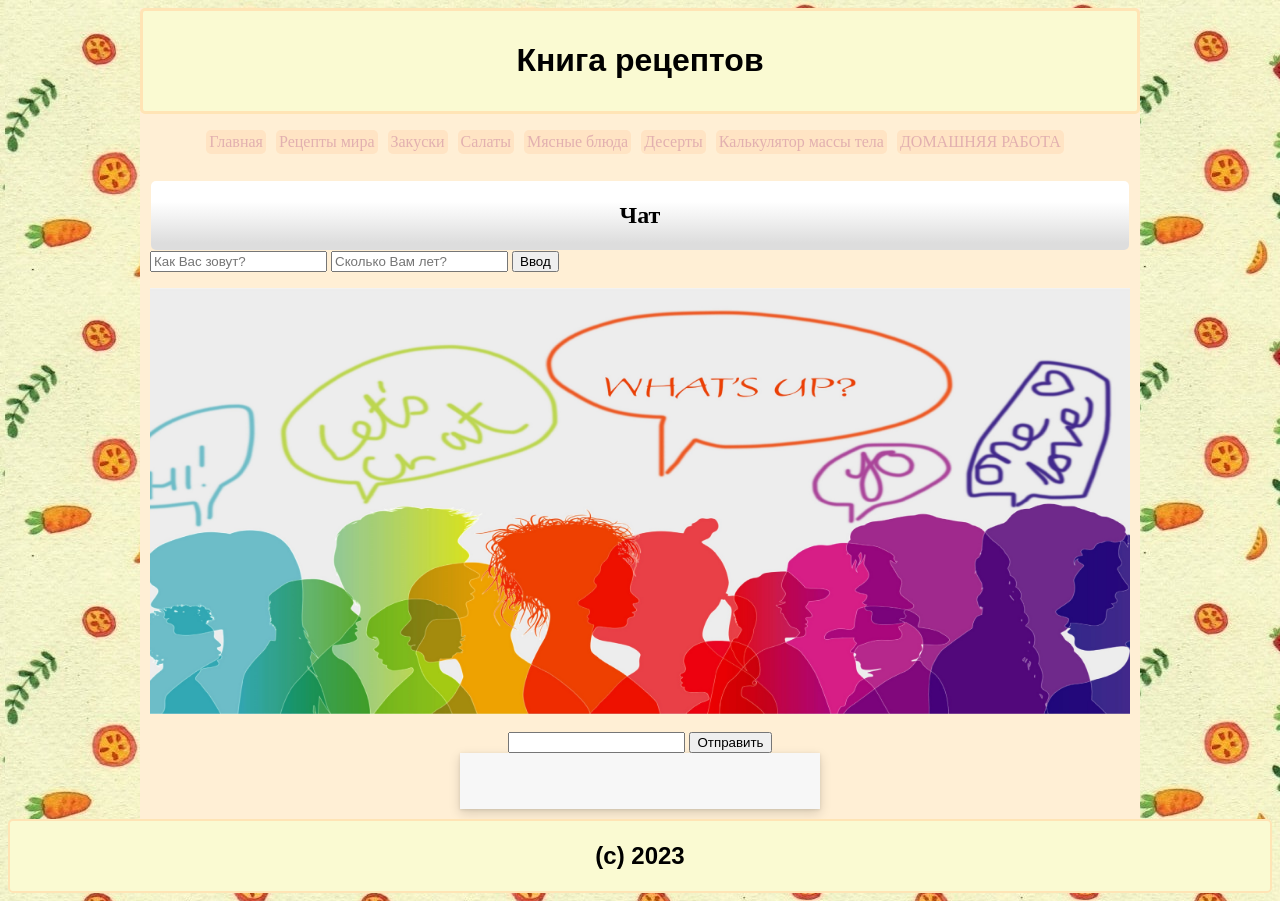
<file: chat.html>
<!DOCTYPE html>
<html lang="en">

<head>
    <meta charset="UTF-8">
    <meta http-equiv="X-UA-Compatible" content="IE=edge">
    <meta name="viewport" content="width=device-width, initial-scale=1.0">
    <title>Книга рецептов</title>
    <link rel="stylesheet" href="style.css">
    <script defer src="app.js"></script>
</head>


<body>
    <div class="wrapper">
        <header>
            <h1>Книга рецептов</h1>
        </header>

        <nav>
            <ul class="menu">
                <li><a href="index.html">Главная</a></li>
                <li><a href="https://eda.ru/" target="_blank">Рецепты мира</a></li>
                <li><a href="zakuska.html">Закуски</a></li>
                <li><a href="salat.html">Салаты</a></li>
                <li><a href="meat.html">Мясные блюда</a></li>
                <li><a href="desert.html">Десерты</a></li>
                <li><a href="kalkulyator.html">Калькулятор массы тела</a></li>
                <li><a href="chatDomachyaRab.html">ДОМАШНЯЯ РАБОТА</a></li>
            </ul>

        </nav>

        <main>

            <div class="textbox">
                <h2>Чат</h2>
            </div>

            <input id="name" type="text" placeholder="Как Вас зовут?" value="">
            <input id="age" type="text" placeholder="Сколько Вам лет?" value="">
            <button onclick="vopros()">Ввод</button> <span id="out"></span>


            <p>
                <img src="./img/chat/cht4.jpg" alt="Чат" width="980">
            </p>



            
            <div class="chat"><br>

                <input type="text">
                <button>Отправить</button><br>
            </div>

            <div class="calcul-box">
                <span id="messages"></span><br>
            </div>
           



<div class="calc-container">




</div>
                
                
            </div>

        </main>
        <footer>
            <h2>(с) 2023</h2>
        </footer>
    </div>
</body>

</html>
</file>
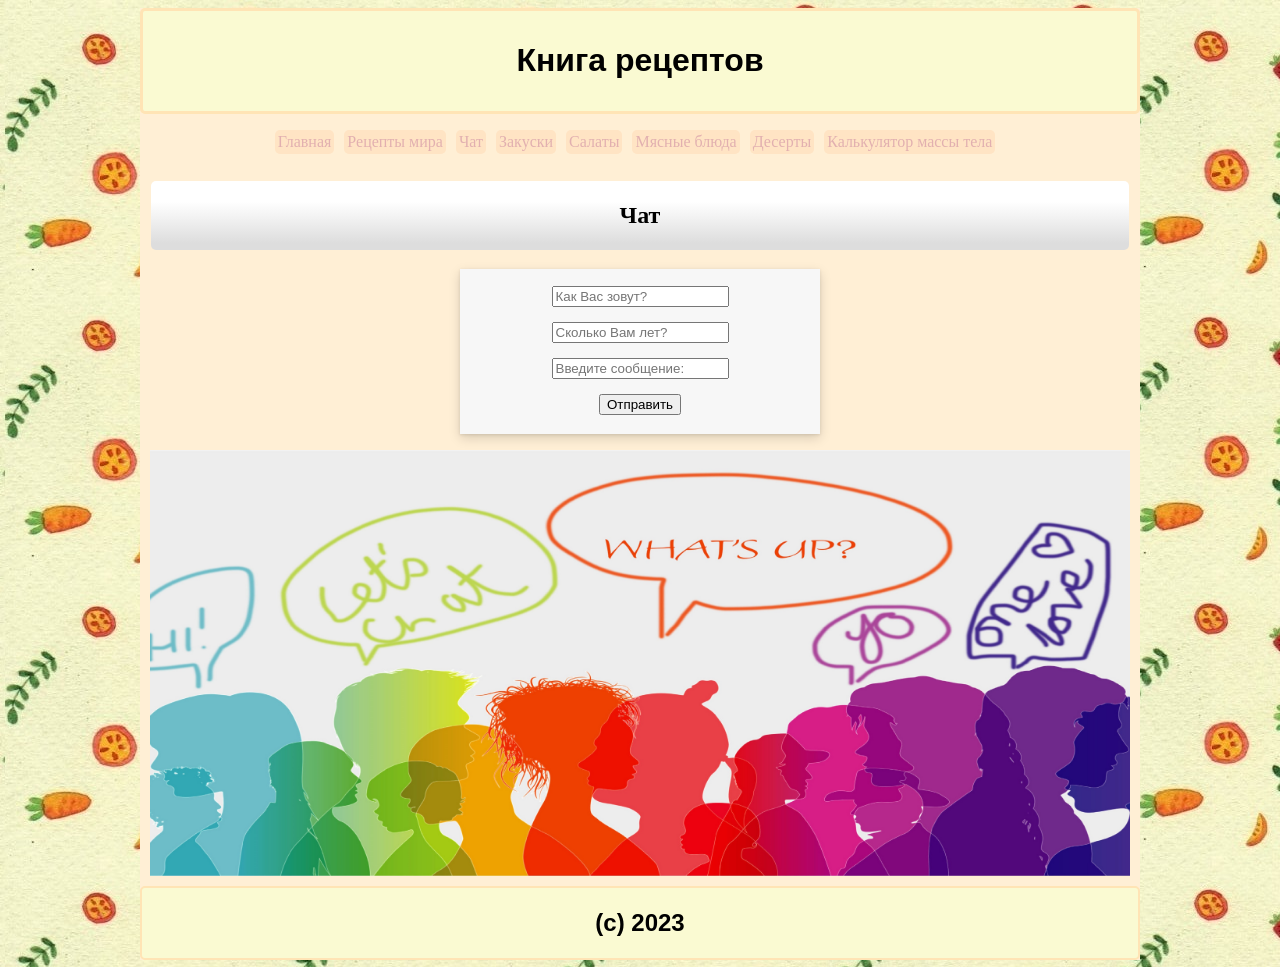
<file: chatDomachyaRab.html>
<!DOCTYPE html>
<html lang="en">

<head>
    <meta charset="UTF-8">
    <meta http-equiv="X-UA-Compatible" content="IE=edge">
    <meta name="viewport" content="width=device-width, initial-scale=1.0">
    <title>Книга рецептов</title>
    <link rel="stylesheet" href="style.css">
    <script defer src="app.js"></script>
</head>


<body>
    <div class="wrapper">
        <header>
            <h1>Книга рецептов</h1>
        </header>

        <nav>
            <ul class="menu">
                <li><a href="index.html">Главная</a></li>
                <li><a href="https://eda.ru/" target="_blank">Рецепты мира</a></li>
                <li><a href="chat.html">Чат</a></li>
                <li><a href="zakuska.html">Закуски</a></li>
                <li><a href="salat.html">Салаты</a></li>
                <li><a href="meat.html">Мясные блюда</a></li>
                <li><a href="desert.html">Десерты</a></li>
                <li><a href="kalkulyator.html">Калькулятор массы тела</a></li>
            </ul>

        </nav>

        <main>

            <div class="textbox">
                <h2>Чат</h2>
            </div><br>
<div class="calcul-box">
            <input id="name" type="text" placeholder="Как Вас зовут?" value="">
            <input id="age" type="text" placeholder="Сколько Вам лет?" value="">
            <input id="sms" type="text" placeholder="Введите сообщение:" value=""><br>
            <samp id="bloc"></samp>
            <button onclick="send()">Отправить</button> <span id="out"></span>
</div>
            
            <p>
                <img src="./img/chat/cht4.jpg" alt="Чат" width="980">
            </p>



    

    </main>
    <footer>
        <h2>(с) 2023</h2>
    </footer>
    </div>
</body>

</html>
</file>
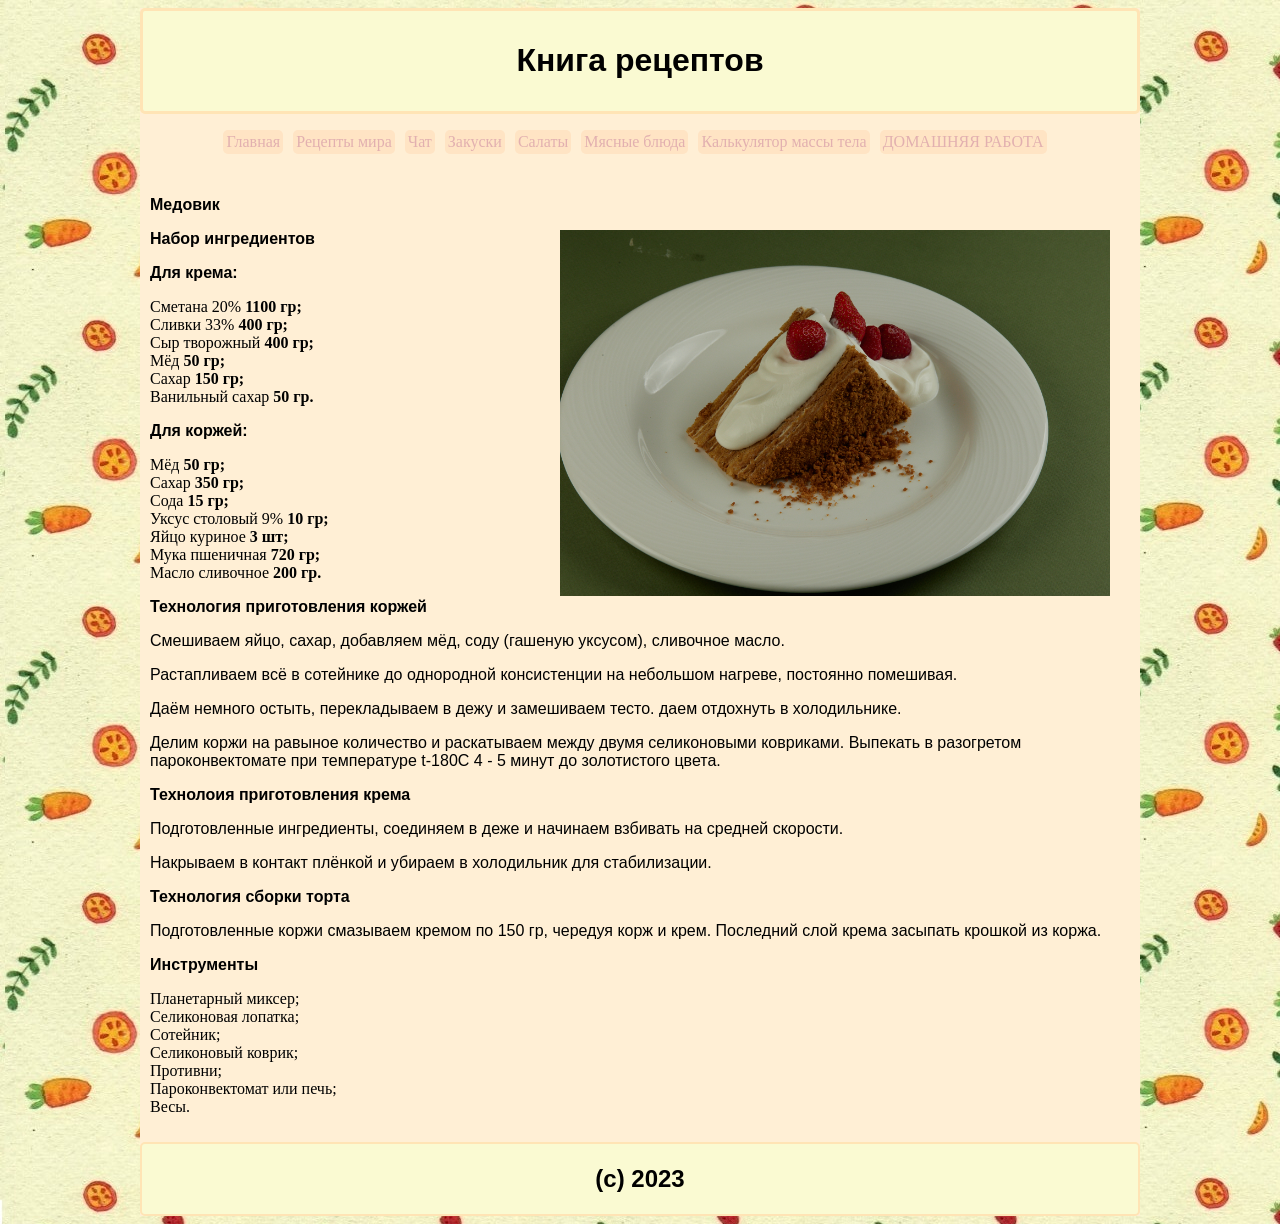
<file: desert.html>
<!DOCTYPE html>
<html lang="en">

<head>
    <meta charset="UTF-8">
    <meta http-equiv="X-UA-Compatible" content="IE=edge">
    <meta name="viewport" content="width=device-width, initial-scale=1.0">
    <title>Книга рецептов</title>
    <link rel="stylesheet" href="style.css">
    <script defer src="app.js"></script>
</head>

<body>
    <div class="wrapper">
        <header>
            <h1>Книга рецептов</h1>
        </header>
        <nav>
            <ul class="menu">
                <li><a href="index.html">Главная</a></li>
                <li><a href="https://eda.ru/" target="_blank">Рецепты мира</a></li>
                <li><a href="chat.html">Чат</a></li>
                <li><a href="zakuska.html">Закуски</a></li>
                <li><a href="salat.html">Салаты</a></li>
                <li><a href="meat.html">Мясные блюда</a></li>
                <li><a href="kalkulyator.html">Калькулятор массы тела</a></li>
                <li><a href="chatDomachyaRab.html">ДОМАШНЯЯ РАБОТА</a></li>
            </ul>
            
        <main>
            
             <p>
                <b>Медовик</b>
             </p>
           
           <div class="pic2"><img src="./img/desert/medovik.jpg" alt="Медовик" width="550"></div>
            <p>
             
            
                <b>Набор ингредиентов</b>   
            
            <p>
                <b>Для крема:</b> 
            </p>
            <ul>
                <li>Сметана 20% <b>1100 гр;</b></li> 
                <li>Сливки 33% <b>400 гр;</b></li>
                <li>Сыр творожный <b>400 гр;</b></li>
                <li>Мёд <b>50 гр;</b></li>
                <li>Сахар <b>150 гр;</b></li>
                <li>Ванильный сахар <b>50 гр.</b></li>
            </ul>  
            <p>
                <b>Для коржей:</b>
            </p>
            
            <ul>
                <li> Мёд <b>50 гр;</b></li> 
                <li> Сахар <b>350 гр;</b></li>  
                <li> Сода <b>15 гр;</b></li>   
                <li> Уксус столовый 9% <b>10 гр;</b> </li>
                <li> Яйцо куриное <b>3 шт;</b></li> 
                <li> Мука пшеничная <b>720 гр;</b></li> 
                <li> Масло сливочное <b>200 гр.</b></li> 
            </ul>
           
            <p>
                <b>Технология приготовления коржей</b>
            </p>
                <p>Смешиваем яйцо, сахар, добавляем мёд, соду (гашеную уксусом), сливочное масло. </p>
                <p>Растапливаем всё в сотейнике до однородной консистенции на небольшом нагреве, постоянно помешивая. </p>
                <p>Даём немного остыть, перекладываем в дежу и замешиваем тесто. даем отдохнуть в холодильнике.</p>
                <p>Делим коржи на равыное количество и раскатываем между двумя селиконовыми ковриками. Выпекать в разогретом пароконвектомате при температуре t-180С 4 - 5 минут до золотистого цвета.</p>
                
            <p>
                <b>Технолоия приготовления крема</b>
            </p>
            <p>
                Подготовленные ингредиенты, соединяем в деже и начинаем взбивать на средней скорости.
            </p>
            <p>
                Накрываем в контакт плёнкой и убираем в холодильник для стабилизации.
            </p>  
            <p><b>Технология сборки торта</b></p>    
            <p>
                Подготовленные коржи смазываем кремом по 150 гр, чередуя корж и крем. Последний слой крема засыпать крошкой из коржа.
            </p>   
            <p><b>Инструменты</b></p> 
            <ul>
            <li> Планетарный миксер;
            <li> Селиконовая лопатка;
            <li> Сотейник;
            <li> Селиконовый коврик;
            <li> Противни;
            <li> Пароконвектомат или печь;
            <li> Весы.
            </ul>   
            
            




        </main>
        <footer>
            <h2>(с) 2023</h2>
        </footer>
    </div>
    </body>
    </html>
</file>
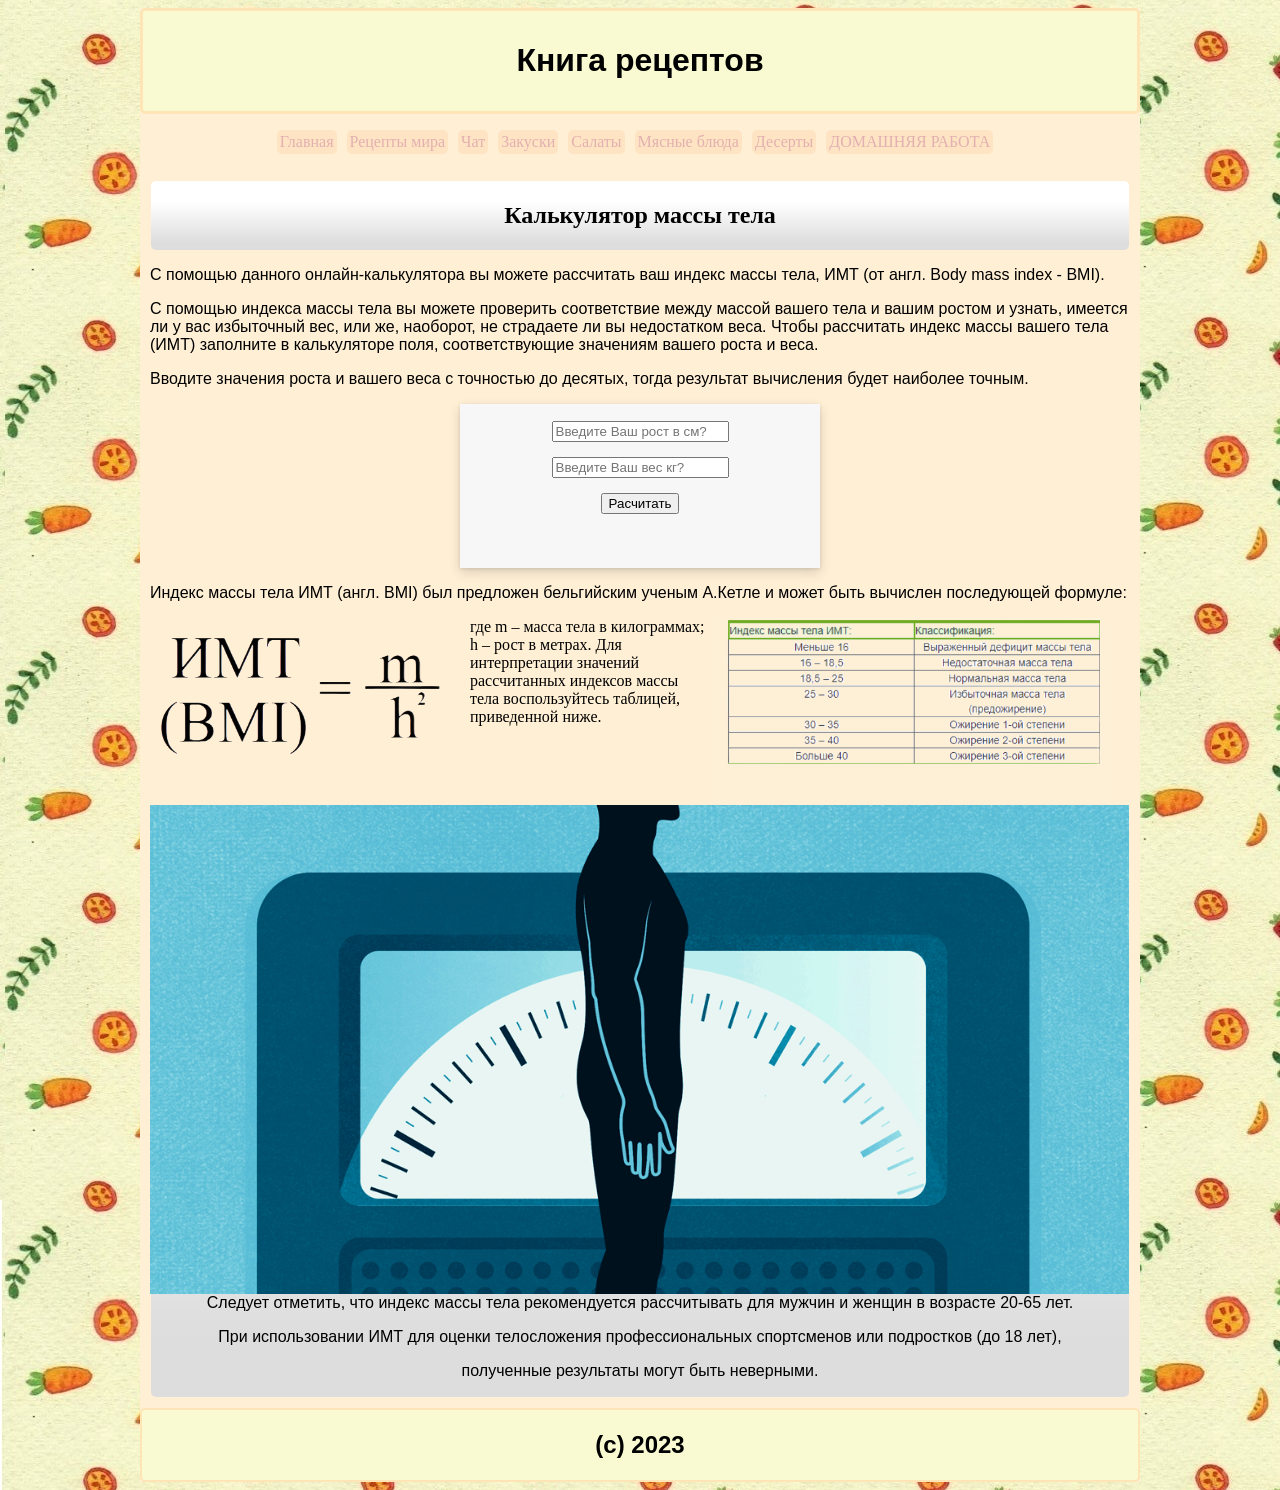
<file: kalkulyator.html>
<!DOCTYPE html>
<html lang="en">

<head>
    <meta charset="UTF-8">
    <meta http-equiv="X-UA-Compatible" content="IE=edge">
    <meta name="viewport" content="width=device-width, initial-scale=1.0">
    <title>Книга рецептов</title>
    <link rel="stylesheet" href="style.css">
    <script defer src = "app.js"></script>

</head>

<body>
    <div class="wrapper">
        <header>
            <h1>Книга рецептов</h1>
        </header>

        <nav>
            <ul class="menu">
                <li><a href="index.html">Главная</a></li>
                <li><a href="https://eda.ru/" target="_blank">Рецепты мира</a></li>
                <li><a href="chat.html">Чат</a></li>
                <li><a href="zakuska.html">Закуски</a></li>
                <li><a href="salat.html">Салаты</a></li>
                <li><a href="meat.html">Мясные блюда</a></li>
                <li><a href="desert.html">Десерты</a></li>
                <li><a href="chatDomachyaRab.html">ДОМАШНЯЯ РАБОТА</a></li>
            </ul>

        </nav>

        <main>

            <div class="textbox">
                <h2>Калькулятор массы тела</h2>
            </div>
            <p>
                С помощью данного онлайн-калькулятора вы можете рассчитать ваш индекс массы тела, ИМТ (от англ. Body
                mass index - BMI).
            </p>
            <p>
                С помощью индекса массы тела вы можете проверить соответствие между массой вашего тела и вашим ростом и
                узнать, имеется ли у вас избыточный вес, или же, наоборот, не страдаете ли вы недостатком веса. Чтобы
                рассчитать индекс массы вашего тела (ИМТ) заполните в калькуляторе поля, соответствующие значениям
                вашего
                роста и веса.
            </p>
            <p>
                Вводите значения роста и вашего веса с точностью до десятых, тогда результат вычисления будет наиболее
                точным.
            </p>
        
                <div class="calcul-box">
                    <div>
                        <input id="rost" type="text" placeholder="Введите Ваш рост в см?" value="">
                    </div>
                    <div>
                        <input id="ves" type="text" placeholder="Введите Ваш вес кг?" value="">
                    </div>
                    <div>
                        <button onclick="kalkulyator()">Расчитать</button> <span id="out"></span>
                    </div>

                    <spam id="imt"></spam><br>
                    <samp id="textImt"></samp>
                </div>
        

                <p>
                    Индекс массы тела ИМТ (англ. BMI) был предложен бельгийским ученым А.Кетле и может быть вычислен последующей формуле:
                </p>

                <p><img src="./img/calculyatgor/formula.jpg" alt="Формула расчёта индекса массы телла" width="300"></p>
                <div class="pic2">
                    <p4><img src="./img/calculyatgor/tabl.jpg" alt="Таблица расчётов" width="400"></p4>
                </div>
                <p4>где m – масса тела в килограммах;</p4>

                <p4>h – рост в метрах.</p4>

                <p4>Для интерпретации значений рассчитанных индексов массы тела воспользуйтесь таблицей, приведенной
                    ниже.</p4>

                <div class="chat">
                    <img src="./img/calculyatgor/xudei.gif" alt="Худеющий человек" width="979"><br>
                </div>
                </p>


                <div class="textbox">
                    <p>Следует отметить, что индекс массы тела рекомендуется рассчитывать для мужчин и женщин в возрасте
                        20-65 лет.</p>
                    <p>При использовании ИМТ для оценки телосложения профессиональных спортсменов или подростков (до 18
                        лет),</p>
                    <p>полученные результаты могут быть неверными.</p>
                </div>








    

    </main>

    <footer>
        <h2>(с) 2023</h2>
    </footer>
    </div>
</body>

</html>
</file>
<file: style.css>
body {
    
    background: url(./img/fon2.jpg);
}

.wrapper {
    width: 1000px;
    background-color: PapayaWhip;
    margin: 0 auto;
}

h1 {
    color: rgb(0, 0, 0);
    text-align: center;
}

header {
    background-color:LightGoldenrodYellow;
    padding: 10px;
    border: 3px solid Moccasin;
    border-radius: 5px;
    font-family:'Gill Sans', sans-serif;  
}

main {
    padding: 10px;
    overflow: hidden;
}

img {
    float: left;
    margin-right: 20px;
}

nav1 {
    display: flex;
    justify-content: center;
    
}

.menu {
    display: flex;
    justify-content: center;
}

.menu li {
    background-color: bisque;
    padding: 3px;
    margin-right: 10px;
    border-radius: 5px;
    transition: 2ms;
}

.menu li:hover {
    color: #000000;
}

.menu li:hover {
    background-color: darkgray;
}

nav ul {
    list-style-type: none;
    padding-inline-start: 0;
}

a {
    text-decoration: none;
    color: #e2b0b0;
}

a1 {
    margin-right: 10px;
}

p {
    font-family:'Gill Sans', sans-serif;
}

p3 {
    font-family: cursive;
}

p4 {
    justify-content: center;
}

footer {
    background-color: lightgoldenrodyellow;
    padding: 1px;
    border: 2px solid Moccasin;
    border-radius: 5px;
    font-family:'Gill Sans', sans-serif;
    justify-content: center;
}

h2 {
    color: rgb(0, 0, 0);
    text-align: center;
}

.pic1 {
    float: left;
    margin-left: 10 px;
}

.pic2 {
    float: right;
    margin-left: 10 px;
}

.pic3 {
    float: center;
    margin-left: 10 px;
}

.textbox {
    border-radius: 5px 5px 5px 5px;
    margin: 1px 1px 1px 1px;
    min-height: 10px;
    padding: 1px;
    text-align: center;
    background: linear-gradient(#FFFFFF 30%, #DDDDDD 90%);
    color: #000000;
    font-family: cursive;
   
    

}

.chat {
clear: left;
text-align: center;

}


.calcul-box {
    margin: 0 auto;
    background: #F7F7F7;
    padding: 10px;
    font-family: "Helvetica Neue",Helvetica,Arial,sans-serif;
    font-size: 13px;
    line-height: 20px;
    color: #666666;
    box-shadow: 0 1px 3px 0 rgb(0 0 0 / 10%), 0px 4px 11px rgb(0 0 0 / 15%);
    -moz-box-shadow: 0 1px 3px 0 rgba(0,0,0,0.10), 0px 4px 11px rgba(0,0,0, 0.15);
    -webkit-box-shadow: 0 1px 3px 0 rgb(0 0 0 / 10%), 0px 4px 11px rgb(0 0 0 / 15%);
    box-sizing: border-box;
    line-height: 36px;
    max-width: 360px;
    margin: 0 auto;
    text-align: center;
}
</file>
